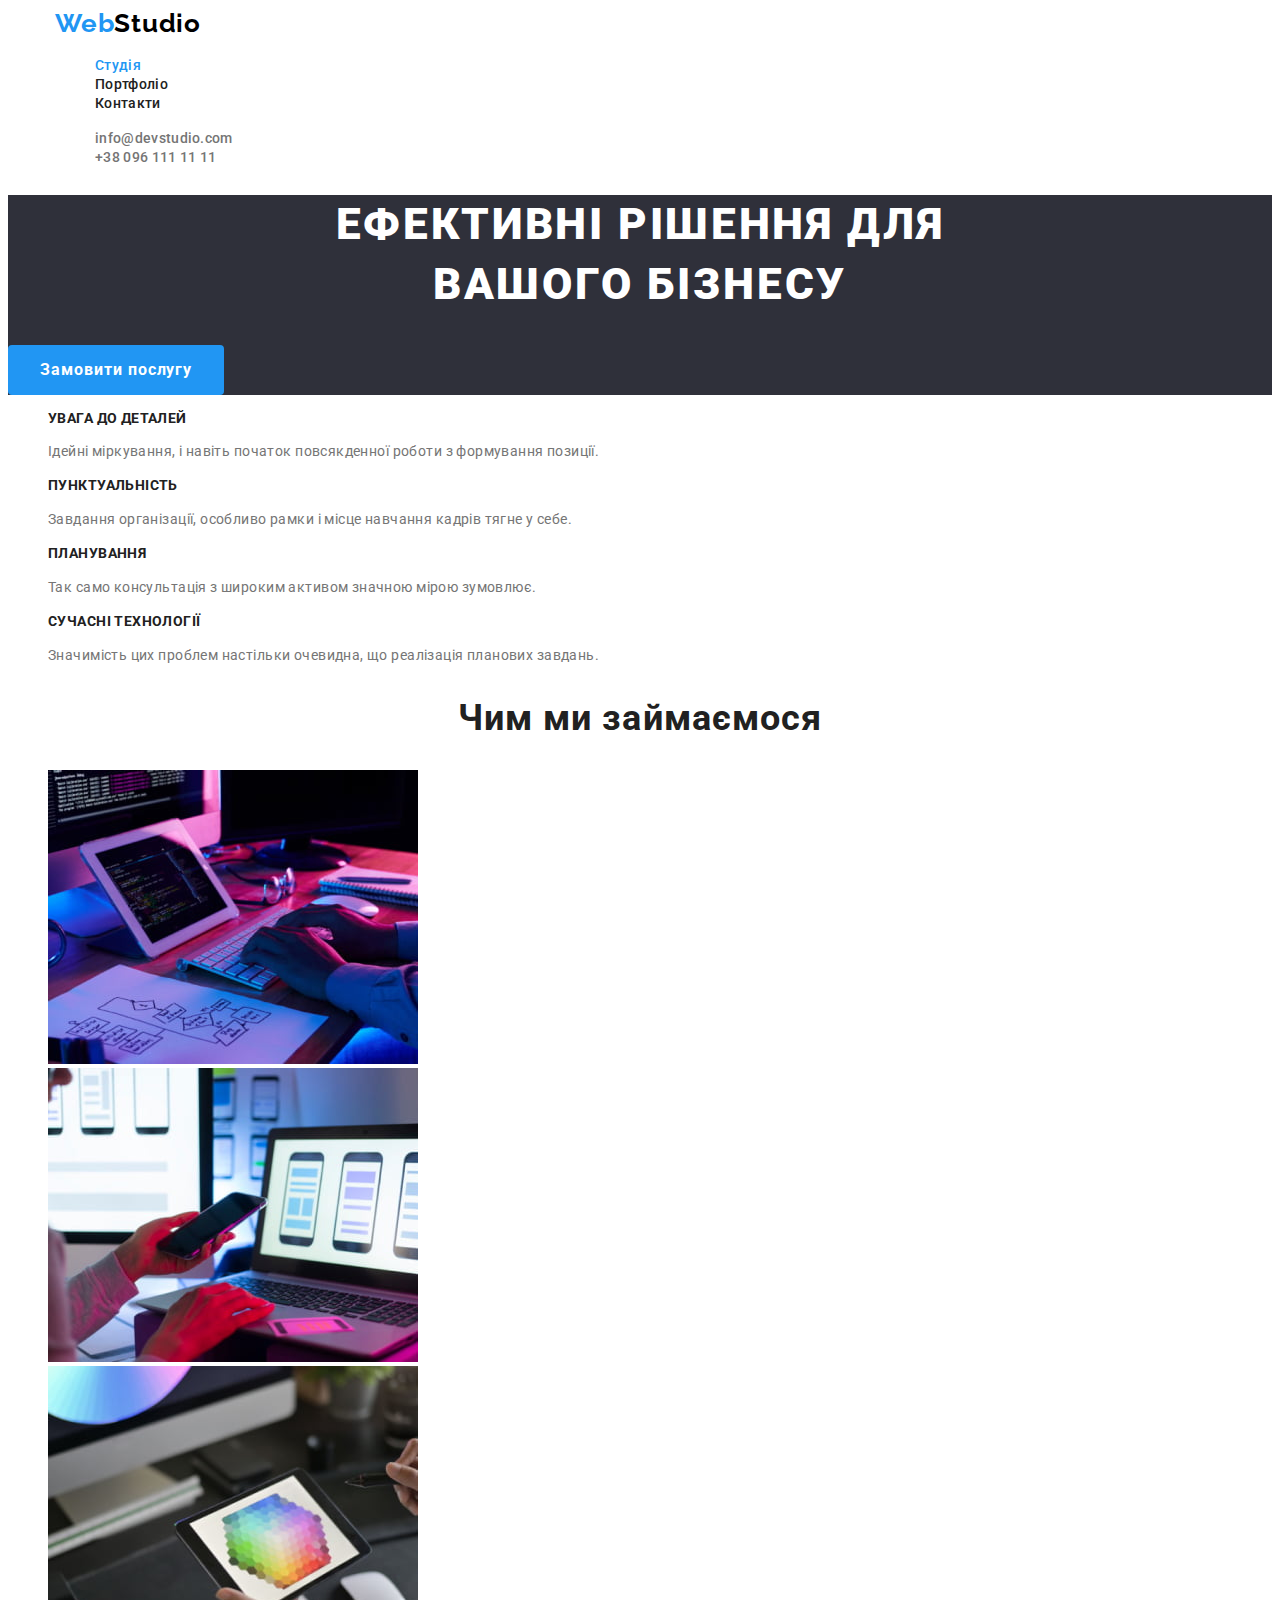
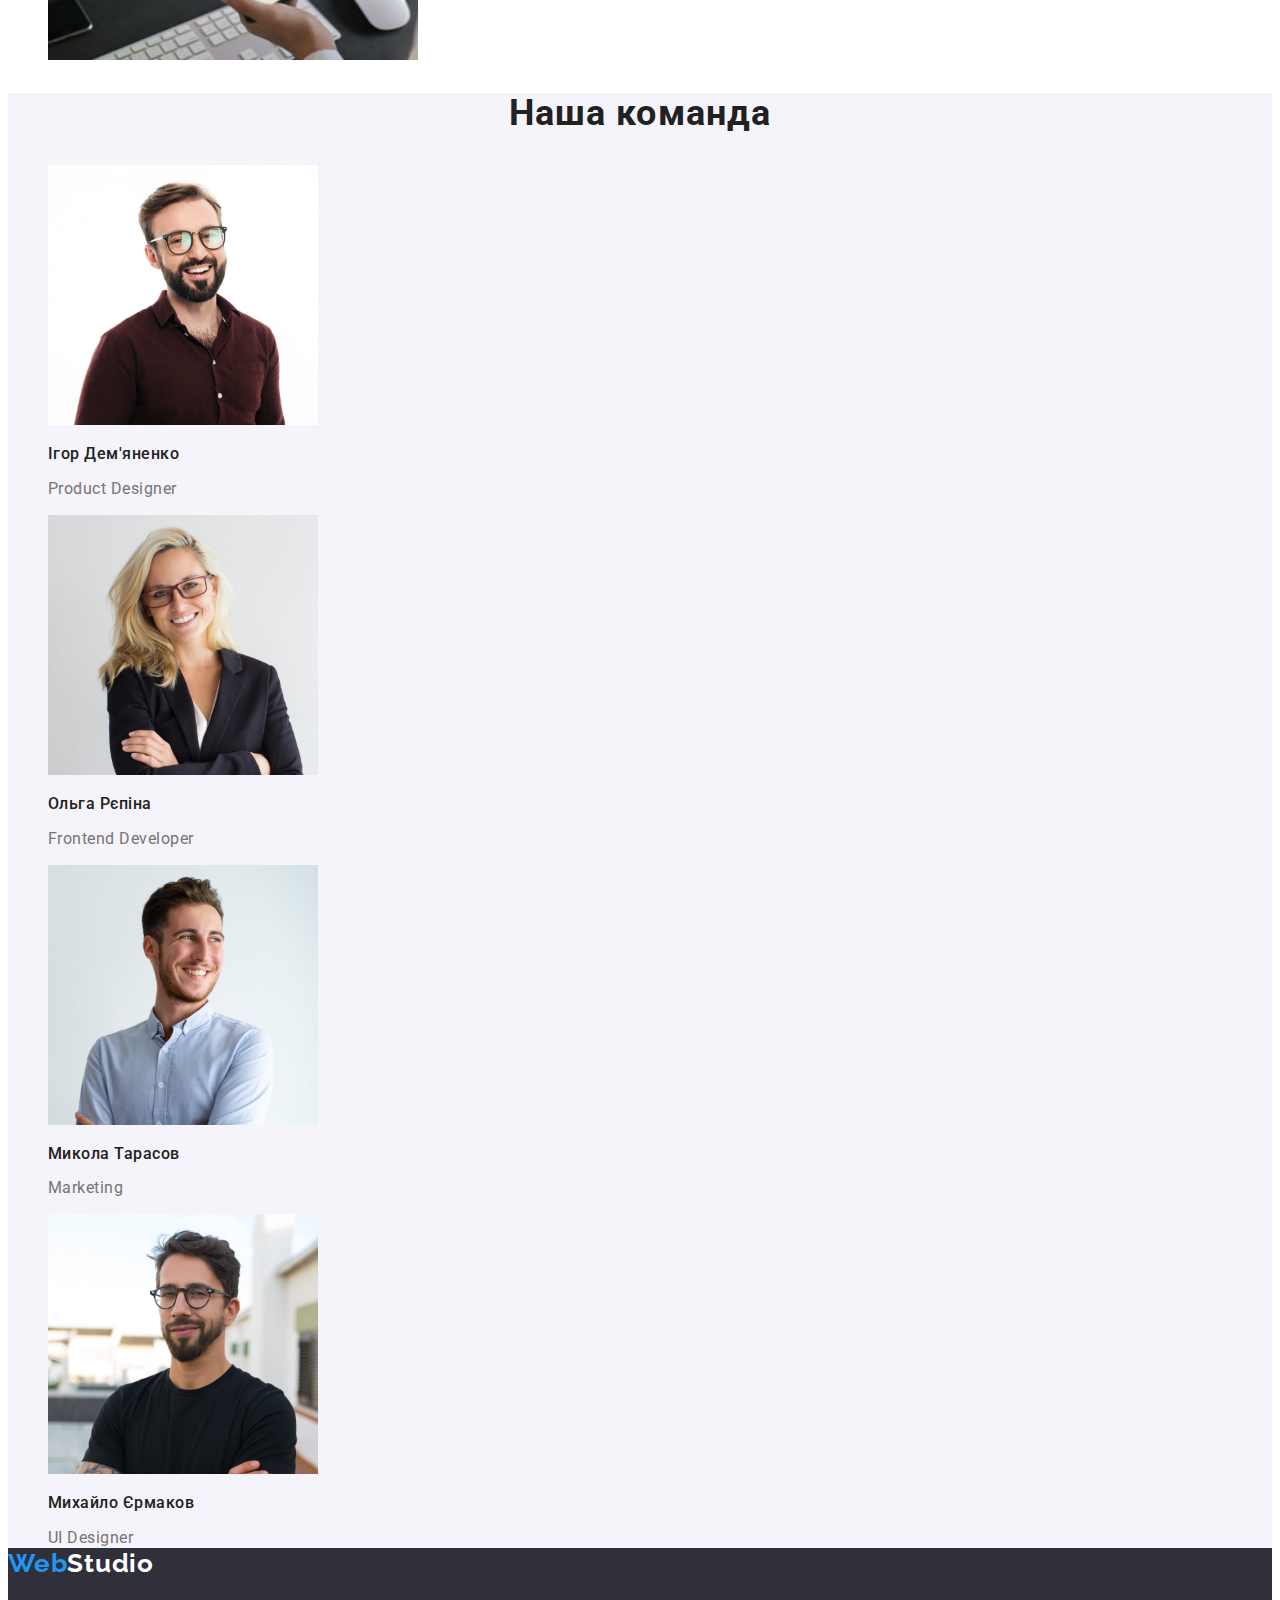
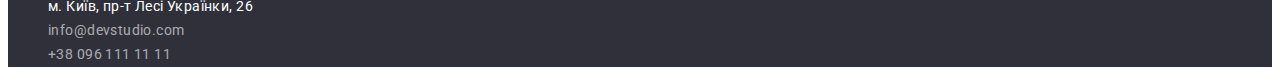
<file: index.html>
<!DOCTYPE html>
<html lang="uk">
  <head>
    <meta charset="UTF-8" />
    <meta http-equiv="X-UA-Compatible" content="IE=edge" />
    <meta name="viewport" content="width=device-width, initial-scale=1.0" />
    <title>Web Studio</title>
    <link rel="preconnect" href="https://fonts.googleapis.com" />
    <link rel="preconnect" href="https://fonts.gstatic.com" crossorigin />
    <link
      href="https://fonts.googleapis.com/css2?family=Raleway:wght@700&family=Roboto:wght@400;500;700;900&display=swap"
      rel="stylesheet"
    />

    <link
      rel="stylesheet"
      href="https://cdnjs.cloudflare.com/ajax/libs/modern-normalize/1.1.0/modern-normalize.min.css"
      integrity="sha512-wpPYUAdjBVSE4KJnH1VR1HeZfpl1ub8YT/NKx4PuQ5NmX2tKuGu6U/JRp5y+Y8XG2tV+wKQpNHVUX03MfMFn9Q=="
      crossorigin="anonymous"
      referrerpolicy="no-referrer"
    />

    <link rel="stylesheet" href="./css/styles.css" />
  </head>
  <body>
    <header>
      <div class="header">
        <nav>
          <a class="logo" href="./index.html">Web<span class="studio-in-logo">Studio</span></a>
          <ul class="site-nav list">
            <li><a href="./index.html" class="link current">Студія</a></li>
            <li><a href="./portfolio.html" class="link">Портфоліо</a></li>
            <li><a href="#" class="link">Контакти</a></li>
          </ul>
        </nav>
        <ul>
          <li>
            <a href="mailto:info@devstudio.com" class="contacts-header">info@devstudio.com</a>
          </li>
          <li><a href="tel:+380961111111" class="contacts-header">+38 096 111 11 11</a></li>
        </ul>
      </div>
    </header>
    <main>
      <div class="container"></div>
      <!-- Герой -->
      <section class="hero">
        <h1 class="hero-title">
          Ефективні рішення для <br />
          вашого бізнесу
        </h1>
        <button type="button" class="button-main">Замовити послугу</button>
      </section>
      <!-- Чому ми? -->
      <section>
        <h2 class="hidden">Чому ми?</h2>
        <ul>
          <li>
            <h3 class="section1-title">Увага до деталей</h3>
            <p class="section1-paragraph">
              Ідейні міркування, і навіть початок повсякденної роботи з формування позиції.
            </p>
          </li>
          <li>
            <h3 class="section1-title">Пунктуальність</h3>
            <p class="section1-paragraph">
              Завдання організації, особливо рамки і місце навчання кадрів тягне у себе.
            </p>
          </li>
          <li>
            <h3 class="section1-title">Планування</h3>
            <p class="section1-paragraph">
              Так само консультація з широким активом значною мірою зумовлює.
            </p>
          </li>
          <li>
            <h3 class="section1-title">Сучасні технології</h3>
            <p class="section1-paragraph">
              Значимість цих проблем настільки очевидна, що реалізація планових завдань.
            </p>
          </li>
        </ul>
      </section>
      <section>
        <h2 class="section2-title">Чим ми займаємося</h2>
        <ul>
          <li>
            <img
              src="./images/close-up-image-programer-working-his-desk-office.jpg"
              alt="Робота програміста"
              width="370"
              height="294"
            />
          </li>
          <li>
            <img
              src="./images/web-ui-designers-are-developing-application-smartphones-team-creators-is-working-interface-mobile-phones.jpg"
              alt="Робочий інтерфейс мобільних телефонів"
              width="370"
              height="294"
            />
          </li>
          <li>
            <img
              src="./images/creative-artist-web-design-with-working-colour-selection-graphic-tablet.jpg"
              alt="Вибір кольору на планшеті"
              width="370"
              height="294"
            />
          </li>
        </ul>
      </section>
      <!-- Наша команда -->
      <section class="section3">
        <h2 class="section3-title">Наша команда</h2>
        <ul class="section3-ul">
          <li>
            <img
              src="./images/ihor-demyanenko.jpg"
              alt="Ігор Дем'яненко"
              width="270"
              height="260"
            />
            <h3 class="person-name">Ігор Дем'яненко</h3>
            <p class="person-position">Product Designer</p>
          </li>
          <li>
            <img src="./images/olha-repina.jpg" alt="Ольга Рєпіна" width="270" height="260" />
            <h3 class="person-name">Ольга Рєпіна</h3>
            <p class="person-position">Frontend Developer</p>
          </li>
          <li>
            <img src="./images/mykola-tarasov.jpg" alt="Микола Тарасов" width="270" height="260" />
            <h3 class="person-name">Микола Тарасов</h3>
            <p class="person-position">Marketing</p>
          </li>

          <li>
            <img
              src="./images/mykhailo-yermakov.jpg"
              alt="Михайло Єрмаков"
              width="270"
              height="260"
            />
            <h3 class="person-name">Михайло Єрмаков</h3>
            <p class="person-position last-person-position">UI Designer</p>
          </li>
        </ul>
      </section>
    </main>
    <!-- footer -->
    <footer>
      <a href="./index.html" class="logo">Web<span class="studio-in-logo">Studio</span></a>
      <address>
        <ul class="adress">
          <li>
            <a
              href="https://goo.gl/maps/iofiTU59HQpdBfTx5"
              rel="noopener norefferer nofollow"
              target="blank"
              class="address-link"
              >м. Київ, пр-т Лесі Українки, 26
            </a>
          </li>
          <li>
            <a href="mailto:info@devstudio.com" class="address-mail">info@devstudio.com</a>
          </li>
          <li>
            <a href="tel:+380961111111" class="address-tel">+38 096 111 11 11</a>
          </li>
        </ul>
      </address>
    </footer>
  </body>
</html>
</file>
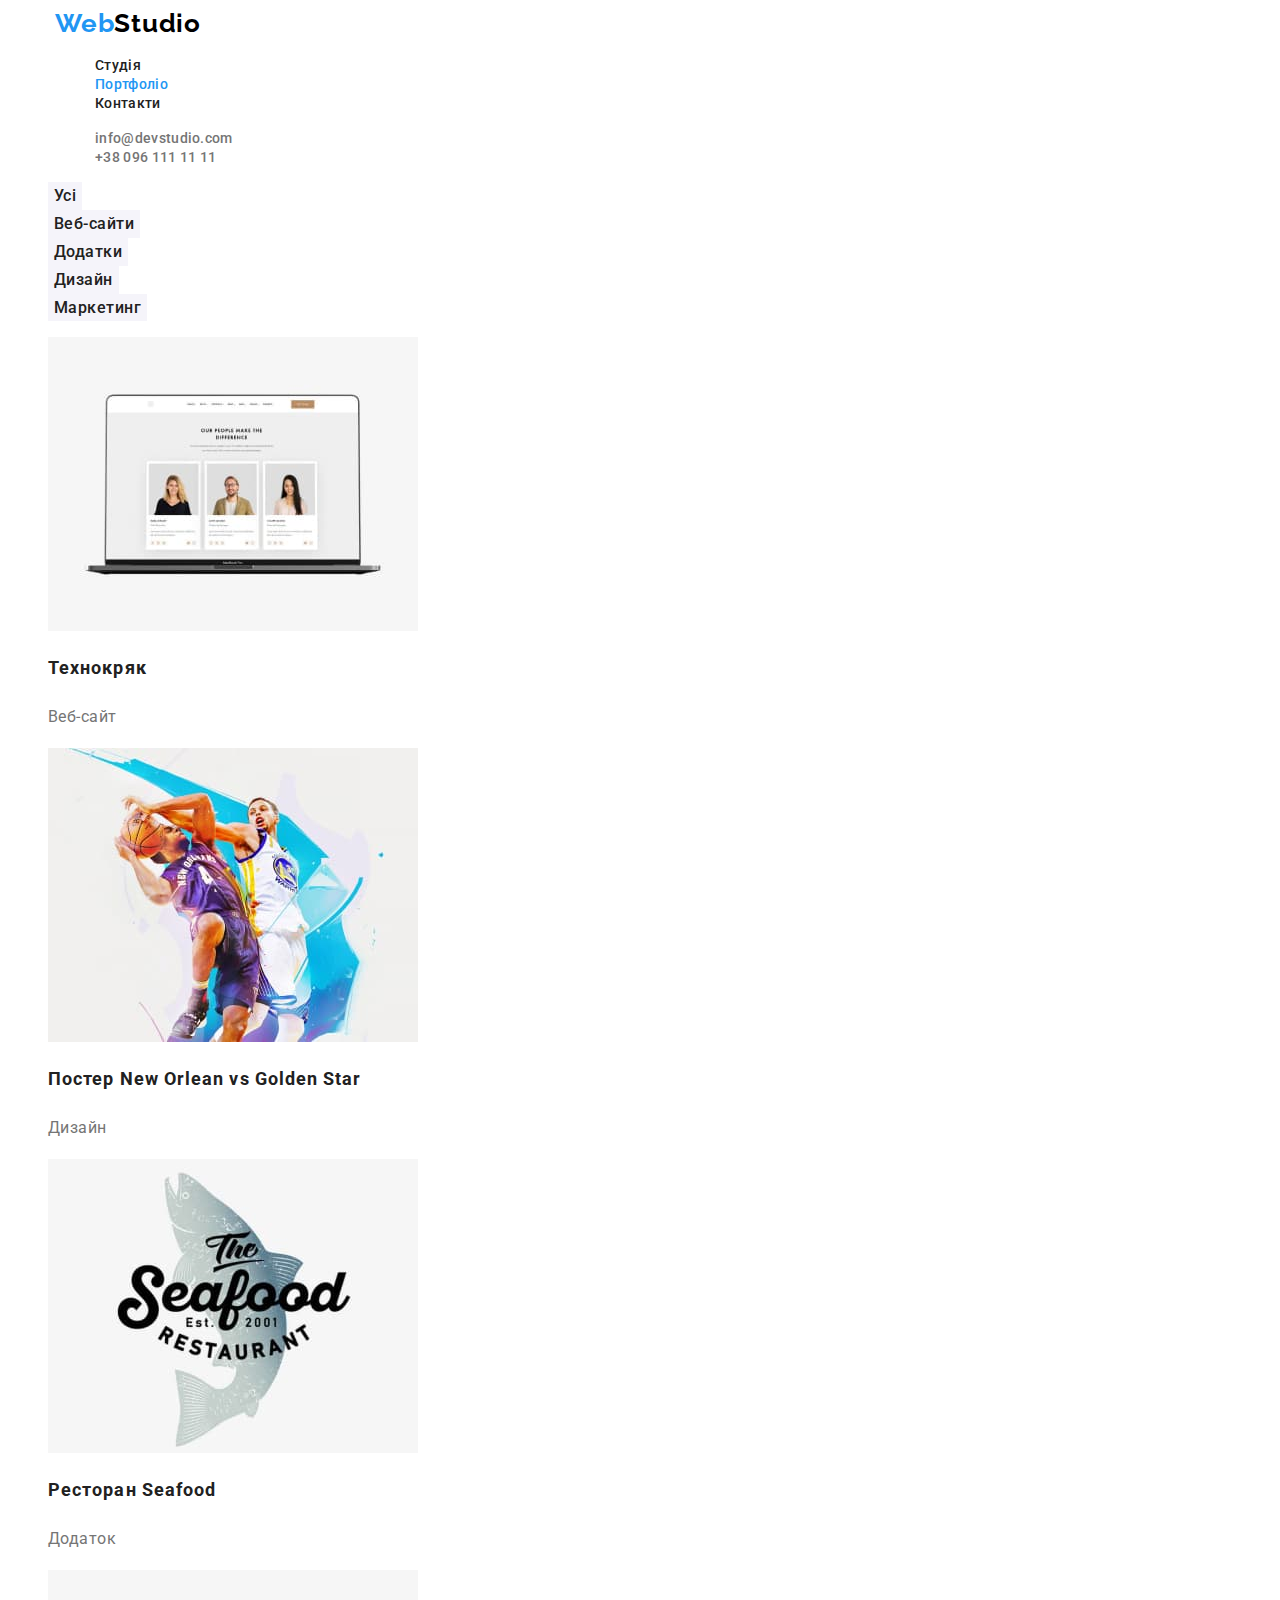
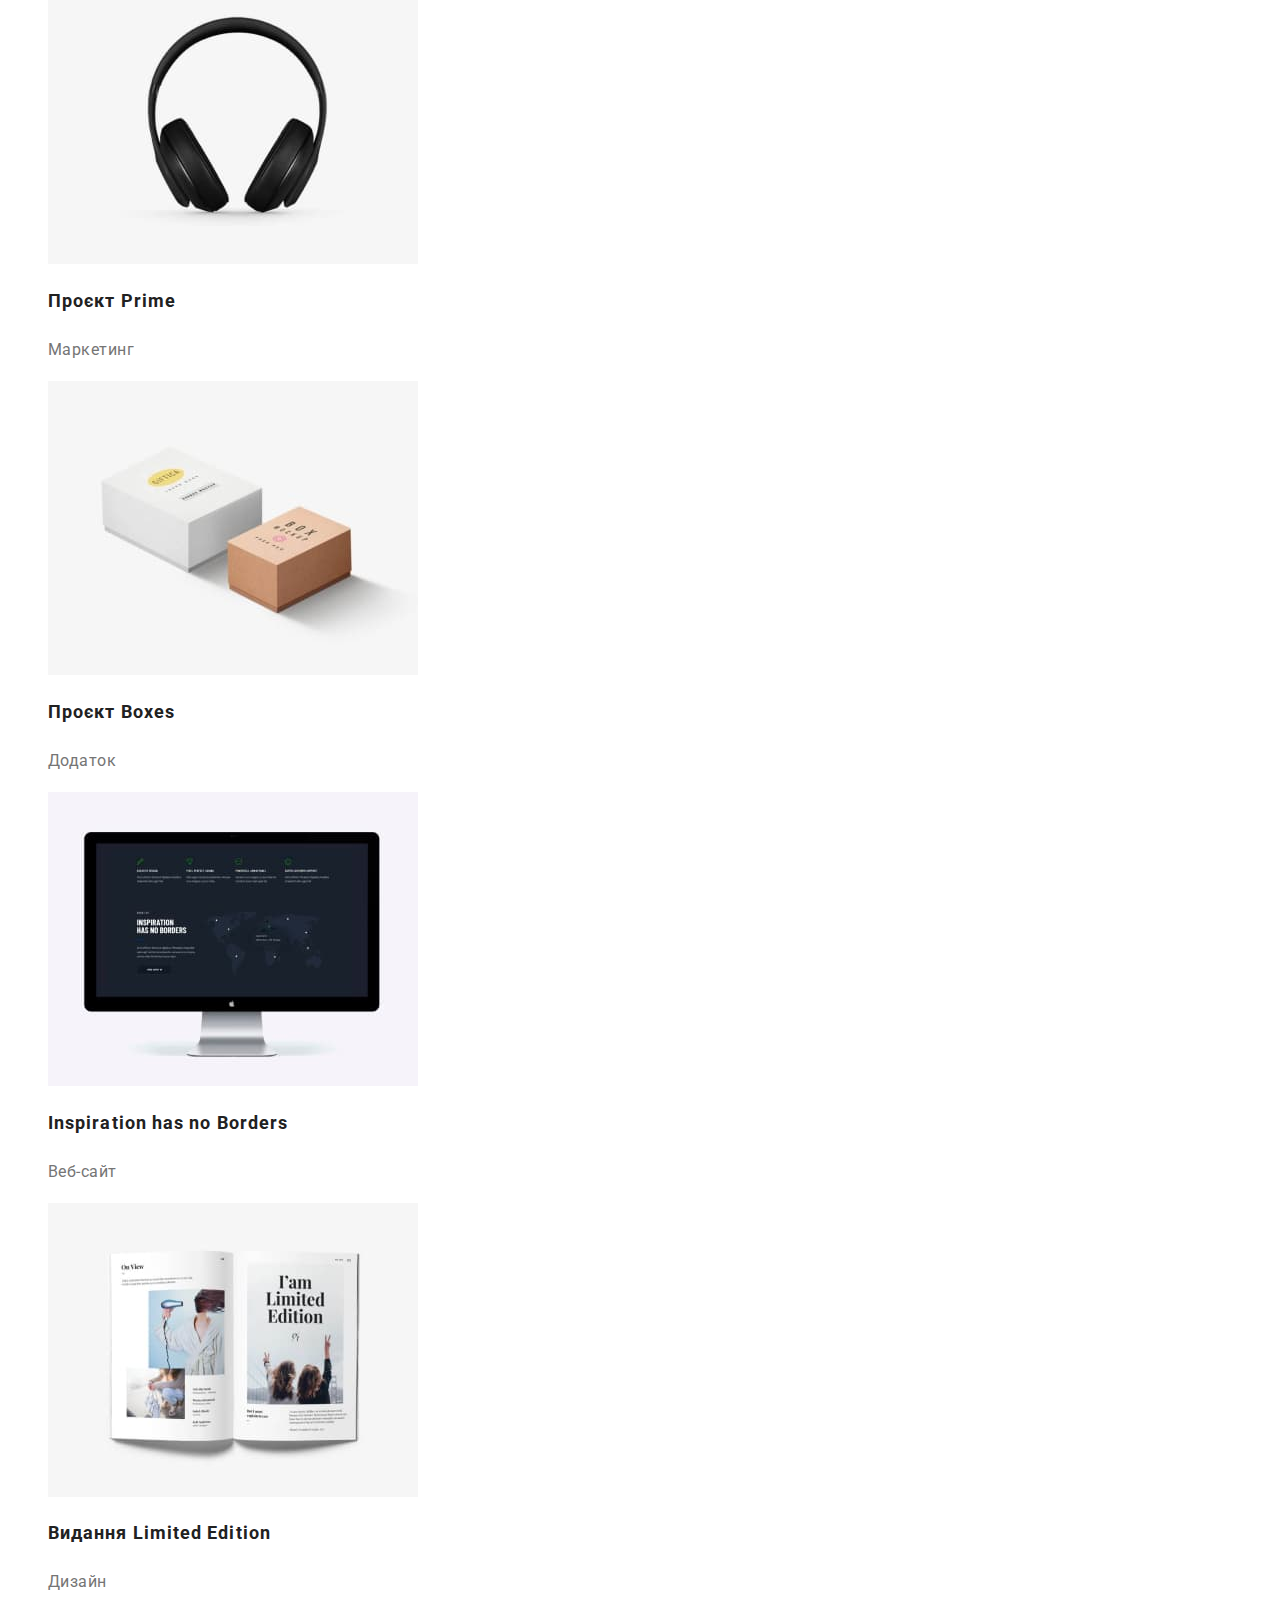
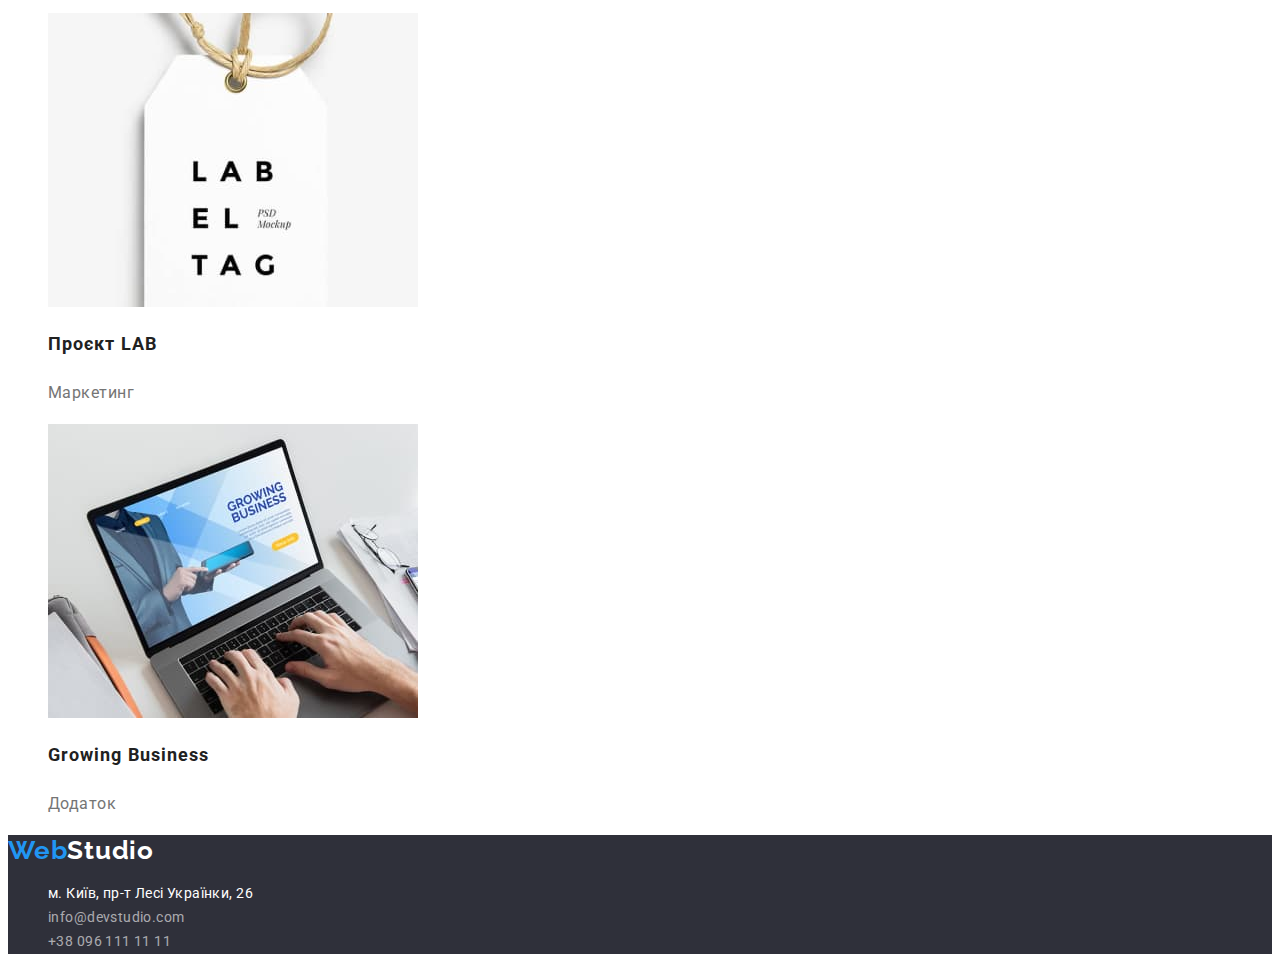
<file: portfolio.html>
<!DOCTYPE html>
<html lang="uk">
  <head>
    <meta charset="UTF-8" />
    <meta http-equiv="X-UA-Compatible" content="IE=edge" />
    <meta name="viewport" content="width=device-width, initial-scale=1.0" />
    <title>Web Studio</title>
    <link rel="preconnect" href="https://fonts.googleapis.com" />
    <link rel="preconnect" href="https://fonts.gstatic.com" crossorigin />
    <link
      href="https://fonts.googleapis.com/css2?family=Raleway:wght@700&family=Roboto:wght@400;500;700;900&display=swap"
      rel="stylesheet"
    />

    <link
      rel="stylesheet"
      href="https://cdnjs.cloudflare.com/ajax/libs/modern-normalize/1.1.0/modern-normalize.min.css"
      integrity="sha512-wpPYUAdjBVSE4KJnH1VR1HeZfpl1ub8YT/NKx4PuQ5NmX2tKuGu6U/JRp5y+Y8XG2tV+wKQpNHVUX03MfMFn9Q=="
      crossorigin="anonymous"
      referrerpolicy="no-referrer"
    />

    <link rel="stylesheet" href="./css/styles.css" />
  </head>

  <body>
    <header>
      <div class="header">
        <nav>
          <a class="logo" href="./index.html">Web<span class="studio-in-logo">Studio</span></a>
          <ul class="site-nav list">
            <li><a href="./index.html" class="link">Студія</a></li>
            <li><a href="./portfolio.html" class="link current">Портфоліо</a></li>
            <li><a href="#" class="link">Контакти</a></li>
          </ul>
        </nav>
        <ul>
          <li>
            <a href="mailto:info@devstudio.com" class="contacts-header">info@devstudio.com</a>
          </li>
          <li><a href="tel:+380961111111" class="contacts-header">+38 096 111 11 11</a></li>
        </ul>
      </div>
    </header>
    <!-- Наши работы -->
    <main>
      <section>
        <h1 class="hidden">Наши работы</h1>
        <ul>
          <li>
            <button type="button" class="button-filter">Усі</button>
          </li>
          <li>
            <button type="button" class="button-filter">Веб-сайти</button>
          </li>
          <li>
            <button type="button" class="button-filter">Додатки</button>
          </li>
          <li>
            <button type="button" class="button-filter">Дизайн</button>
          </li>
          <li>
            <button type="button" class="button-filter">Маркетинг</button>
          </li>
        </ul>

        <ul>
          <li>
            <a href="">
              <img src="./images/portfolio1.jpg" alt="Технокряк" width="370" height="294" />
              <h2 class="title-portfolio">Технокряк</h2>
              <p class="paragraph-portfolio">Веб-сайт</p>
            </a>
          </li>
          <li>
            <a href="">
              <img
                src="./images/portfolio2.jpg"
                alt="Постер New Orlean vs Golden Star"
                width="370"
                height="294"
              />
              <h2 class="title-portfolio">Постер New Orlean vs Golden Star</h2>
              <p class="paragraph-portfolio">Дизайн</p>
            </a>
          </li>
          <li>
            <a href="">
              <img src="./images/portfolio3.jpg" alt="Ресторан Seafood" width="370" height="294" />
              <h2 class="title-portfolio">Ресторан Seafood</h2>
              <p class="paragraph-portfolio">Додаток</p>
            </a>
          </li>
          <li>
            <a href="">
              <img src="./images/portfolio4.jpg" alt="Проєкт Prime" width="370" height="294" />
              <h2 class="title-portfolio">Проєкт Prime</h2>
              <p class="paragraph-portfolio">Маркетинг</p>
            </a>
          </li>
          <li>
            <a href="">
              <img src="./images/portfolio5.jpg" alt="Проєкт Boxes" width="370" height="294" />
              <h2 class="title-portfolio">Проєкт Boxes</h2>
              <p class="paragraph-portfolio">Додаток</p>
            </a>
          </li>
          <li>
            <a href="">
              <img
                src="./images/portfolio6.jpg"
                alt="Inspiration has no Borders"
                width="370"
                height="294"
              />
              <h2 class="title-portfolio">Inspiration has no Borders</h2>
              <p class="paragraph-portfolio">Веб-сайт</p>
            </a>
          </li>
          <li>
            <a href="">
              <img
                src="./images/portfolio7.jpg"
                alt="Видання Limited Edition"
                width="370"
                height="294"
              />
              <h2 class="title-portfolio">Видання Limited Edition</h2>
              <p class="paragraph-portfolio">Дизайн</p>
            </a>
          </li>
          <li>
            <a href="">
              <img src="./images/portfolio8.jpg" alt="Проєкт LAB" width="370" height="294" />
              <h2 class="title-portfolio">Проєкт LAB</h2>
              <p class="paragraph-portfolio">Маркетинг</p>
            </a>
          </li>
          <li>
            <a href="">
              <img src="./images/portfolio9.jpg" alt="Growing Business" width="370" height="294" />
              <h2 class="title-portfolio">Growing Business</h2>
              <p class="paragraph-portfolio">Додаток</p>
            </a>
          </li>
        </ul>
      </section>
    </main>
    <!-- footer -->
    <footer>
      <a href="./index.html" class="logo">Web<span class="studio-in-logo">Studio</span></a>
      <address>
        <ul class="adress">
          <li>
            <a
              href="https://goo.gl/maps/iofiTU59HQpdBfTx5"
              rel="noopener norefferer nofollow"
              target="blank"
              class="address-link"
              >м. Київ, пр-т Лесі Українки, 26
            </a>
          </li>
          <li>
            <a href="mailto:info@devstudio.com" class="address-mail">info@devstudio.com</a>
          </li>
          <li>
            <a href="tel:+380961111111" class="address-tel">+38 096 111 11 11</a>
          </li>
        </ul>
      </address>
    </footer>
  </body>
</html>
</file>
<file: css/styles.css>
html {
  box-sizing: border-box;
}

*,
*::before,
*::after {
  box-sizing: inherit;
}

:root {
  --title-text-color: #212121;
  --accent-color: #2196f3;
  --white-color: #ffffff;
  --primary-bg-color: #ffffff;
  --primary-text-color: #757575;
  --footer-adress-text-color: rgba(255, 255, 255, 0.6);
  --foorter-hero-bg-color: #2f303a;
  --section3-bg-color: #f5f4fa;
  --button-filter-non-active-color: #f5f4fa;
  --button-filter-active-color: #2196f3;
  --button-main-active-color: #188ce8;
}

body {
  font-family: Roboto, sans-serif;
  color: var(--primary-text-color);
  background-color: var(--primary-bg-color);
  letter-spacing: 0.02em;
}

a {
  text-decoration: none;
}

ul {
  list-style: none;
}

header .logo {
  color: var(--accent-color);
  font-family: Raleway;
  font-weight: 700;
  font-size: 26px;
  line-height: 1.19;
  letter-spacing: 0.03em;
}

header .studio-in-logo {
  color: #000000;
}

.header {
  margin-left: auto;
  margin-right: auto;
  width: 1170px;
 
}

/* Site nav */

.site-nav .link {
  color: var(--title-text-color);
  font-weight: 500;
  font-size: 14px;
  line-height: 1.14;
}

.site-nav .link.current {
  color: var(--accent-color);
}

.site-nav .link:hover,
.site-nav .link:focus {
  color: var(--accent-color);
}

.contacts-header {
  color: var(--primary-text-color);
  font-weight: 500;
  font-size: 14px;
  line-height: 1.14;
  text-decoration: none;
}
.contacts-header:hover,
.contacts-header:focus {
  color: var(--accent-color);
}

/* Hero */

.hidden {
  position: absolute;
  width: 1px;
  height: 1px;
  margin: -1px;
  border: 0;
  padding: 0;

  white-space: nowrap;
  clip-path: inset(100%);
  clip: rect(0 0 0 0);
  overflow: hidden;
}

.hero {
  background-color: var(--foorter-hero-bg-color);
}

.hero-title {
  color: var(--white-color);
  font-weight: 900;
  font-size: 44px;
  line-height: 1.36;
  letter-spacing: 0.06em;
  text-transform: uppercase;
  text-align: center;
}

/* buttons */

.button-main {
  color: var(--white-color);
  background-color: var(--accent-color);
  font-family: inherit;
  font-weight: 700;
  font-size: 16px;
  line-height: 1.87;
  letter-spacing: 0.06em;
  text-align: center;
  cursor: pointer;
  border-radius: 4px;
  padding: 10px 32px;
  min-width: 216px;
  min-height: 50px;
  text-align: center;
  border: none;
}
.button-main:hover,
.button-main:focus {
  background-color: var(--button-main-active-color);
}

.button-filter {
  color: var(--title-text-color);
  background-color: var(--button-filter-non-active-color);
  font-family: inherit;
  font-weight: 500;
  font-size: 16px;
  line-height: 1.62;
  letter-spacing: 0.03em;
  cursor: pointer;
  border: none;
}
.button-filter:hover,
.button-filter:focus {
  color: var(--white-color);
  background-color: var(--accent-color);
}

/* Sections */

.section1-title {
  color: var(--title-text-color);
  font-weight: 700;
  font-size: 14px;
  line-height: 1.14;
  letter-spacing: 0.03em;
  text-transform: uppercase;
}

.section1-paragraph {
  font-size: 14px;
  line-height: 1.71;
  letter-spacing: 0.03em;
}

.title-portfolio {
  color: var(--title-text-color);
  font-weight: 700;
  font-size: 18px;
  line-height: 2;
  letter-spacing: 0.06em;
}

.paragraph-portfolio {
  color: var(--primary-text-color);
  font-size: 16px;
  line-height: 1.87;
  letter-spacing: 0.03em;
}

.section2-title,
/* наша команда */
.section3-title {
  color: var(--title-text-color);
  font-weight: 700;
  font-size: 36px;
  line-height: 1.16;
  letter-spacing: 0.03em;
  text-align: center;
}
.section3 {
  background-color: var(--section3-bg-color);
}

.person-name {
  color: var(--title-text-color);
  font-weight: 500;
  font-size: 16px;
  line-height: 1.18;
  letter-spacing: 0.03em;
}
.person-position {
  font-size: 16px;
  line-height: 1.18;
  letter-spacing: 0.03em;
  /* margin-bottom: 0px; */
}

.last-person-position {
  
  margin-bottom: 0px;
}

.section3-ul
{
    margin-bottom: 0px;
  }

/* Footer */
footer {
  background-color: var(--foorter-hero-bg-color);
}

footer .logo {
  color: var(--accent-color);
  font-family: 'Raleway';
  font-weight: 700;
  font-size: 26px;
  line-height: 1.19;
  letter-spacing: 0.03em;
  /* margin-top: 0px; */
}

footer .studio-in-logo {
  color: var(--white-color);
}

.address-link {
  color: var(--white-color);
  font-style: normal;
  font-size: 14px;
  line-height: 1.71;
  letter-spacing: 0.03em;
}

.address-mail,
.address-tel {
  font-style: normal;
  color: var(--footer-adress-text-color);
  font-size: 14px;
  line-height: 1.71;
  letter-spacing: 0.03em;
}

.address-link:hover,
.address-link:focus,
.address-mail:hover,
.address-mail:focus,
.address-tel:hover,
.address-tel:focus {
  color: var(--accent-color);
}
</file>
